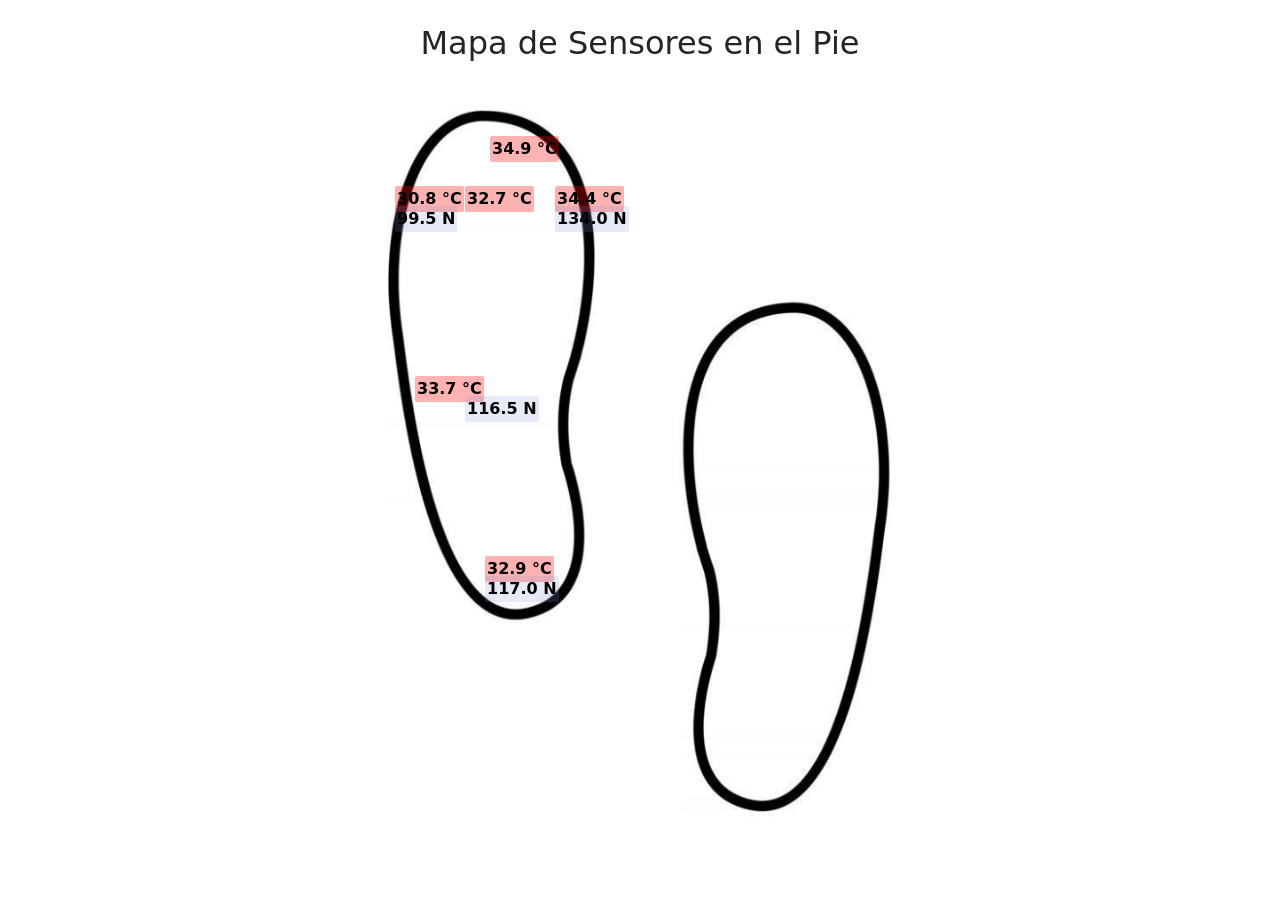
<file: index.html>
<!DOCTYPE html>
<html lang="es">
<head>
  <meta charset="UTF-8">
  <title>Mapa de Sensores en el Pie</title>
  <link href="https://cdn.jsdelivr.net/npm/bootstrap@5.3.0/dist/css/bootstrap.min.css" rel="stylesheet">
  <style>
    .foot-container {
      position: relative;
      display: inline-block;
    }
    .foot-image {
      width: 550px; /* Ajusta el tamaño */
    }
    .sensorT {
      position: absolute;
      font-weight: bold;
      color: black;
      background: rgba(255, 0, 0, 0.3); /* transparente rojizo */
      padding: 1px 2px;
      border-radius: 2px;
    }
    .sensorP {
      position: absolute;
      font-weight: bold;
      color: black;
      background: rgba(125, 143, 205, 0.189); /* transparente rojizo */
      padding: 1px 2px;
      border-radius: 2px;
    }
    /* Ajuste de posiciones */
    #temp-heel   { top: 470px; left: 120px; } /* Talón */
    #temp-side   { top: 290px; left: 50px; } /* Lateral externo */
    #temp-hallux { top: 50px; left: 125px; } /* Hallux (dedo gordo) */
    #temp-met1   { top: 100px; left: 190px; } /* Cabeza 1er metatarsiano */
    #temp-met3   { top: 100px; left: 100px; } /* Cabeza 3er metatarsiano */
    #temp-met5   { top: 100px; left: 30px; } /* Cabeza 5to metatarsiano */

    #press-heel   { top: 490px; left: 120px; } /* Talón */
    #press-met1   { top: 120px; left: 190px; } /* 1er metatarsiano */
    #press-met5   { top: 120px; left: 30px; } /* 5to metatarsiano */
    #press-mid    { top: 310px; left: 100px; } /* Zona central */
  </style>
</head>
<body class="text-center p-4">
  <h2 class="mb-4">Mapa de Sensores en el Pie</h2>
  <div class="foot-container">
    <img src="pie.png"
         alt="Huella del pie" class="foot-image">

    <!-- Sensores de temperatura -->
    <div id="temp-heel" class="sensorT">32.9 °C</div>
    <div id="temp-side" class="sensorT">33.7 °C</div>
    <div id="temp-hallux" class="sensorT">34.9 °C</div>
    <div id="temp-met1" class="sensorT">34.4 °C</div>
    <div id="temp-met3" class="sensorT">32.7 °C</div>
    <div id="temp-met5" class="sensorT">30.8 °C</div>

    <!-- Sensores de presión -->
    <div id="press-heel" class="sensorP">117.0 N</div>
    <div id="press-met1" class="sensorP">134.0 N</div>
    <div id="press-met5" class="sensorP">99.5 N</div>
    <div id="press-mid" class="sensorP">116.5 N</div>
  </div>
</body>
</html>
</file>
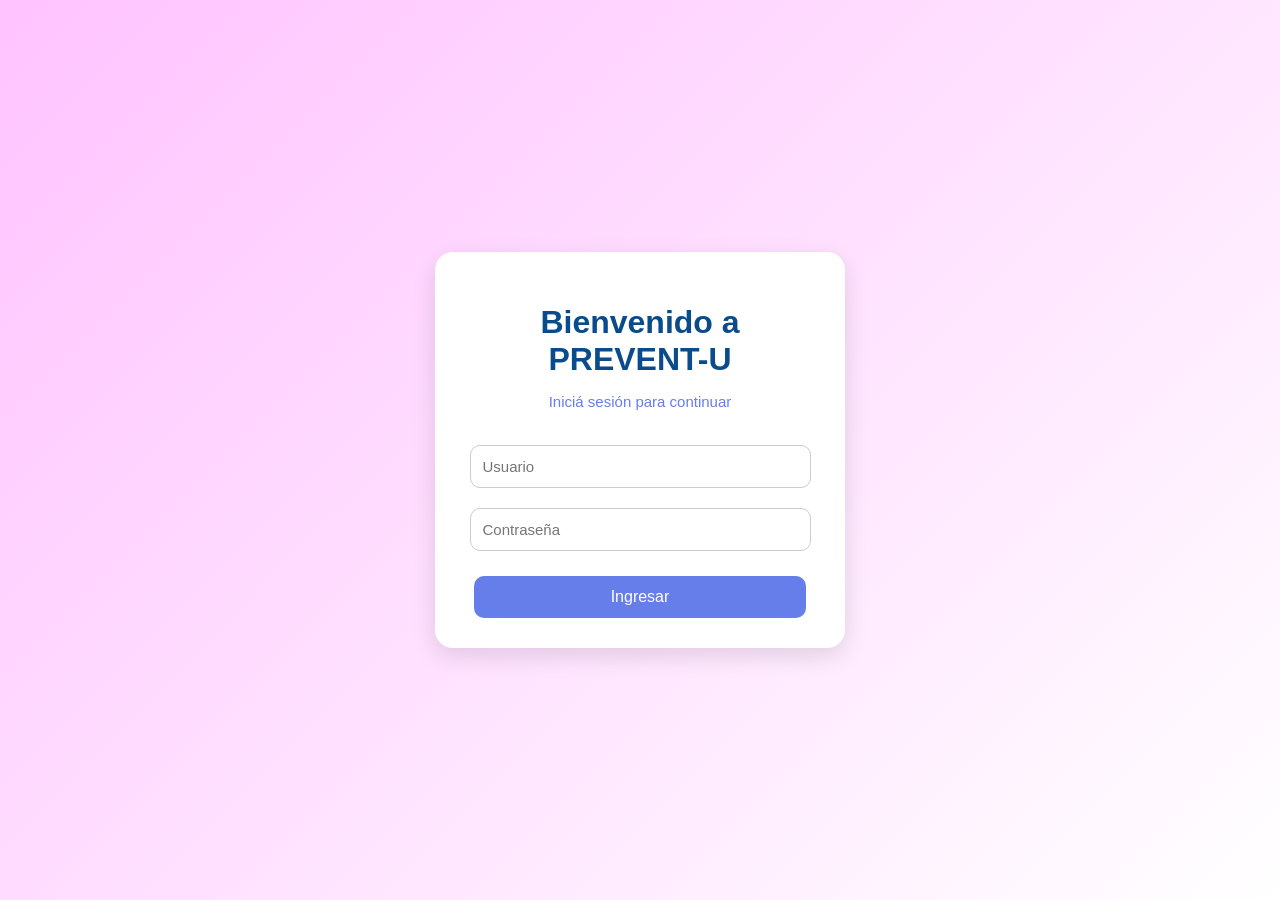
<file: data/login.html>
<!DOCTYPE html>
<html lang="es">
<head>
<meta charset="UTF-8">
<title>PREVENT-U | Login</title>

<style>
    body {
        margin: 0;
        padding: 0;
        font-family: "Arial", sans-serif;
        background: linear-gradient(135deg, #ffc3ff, #ffffff);
        height: 100vh;
        display: flex;
        justify-content: center;
        align-items: center;
    }

    .card {
        background: #ffffff;
        width: 350px;
        padding: 30px;
        border-radius: 18px;
        box-shadow: 0 8px 25px rgba(0, 0, 0, 0.12);
        text-align: center;
        animation: fadein 0.8s ease;
    }

    @keyframes fadein {
        from { opacity: 0; transform: translateY(10px); }
        to { opacity: 1; transform: translateY(0); }
    }

    h1 {
        color: #0a4c8b;
        margin-bottom: 10px;
    }

    p.subtitle {
        color: #667eea;
        margin-bottom: 25px;
        font-size: 15px;
    }

    input {
        width: 90%;
        padding: 12px;
        margin: 10px 0;
        border: 1px solid #ccc;
        border-radius: 10px;
        font-size: 15px;
        outline: none;
        transition: 0.2s;
    }

    input:focus {
        border-color: #667eea;
        box-shadow: 0 0 6px rgba(10, 76, 139, 0.3);
    }

    button {
        width: 95%;
        background: #667eea;
        border: none;
        padding: 12px;
        color: white;
        font-size: 16px;
        border-radius: 10px;
        margin-top: 15px;
        cursor: pointer;
        transition: 0.2s;
    }

    button:hover {
        background: #083d72;
    }

    .error {
        color: red;
        margin-top: 10px;
        font-size: 14px;
        display: none;
    }
</style>

</head>
<body>

<div class="card">
    <h1>Bienvenido a<br>PREVENT-U</h1>
    <p class="subtitle">Iniciá sesión para continuar</p>

    <input id="user" placeholder="Usuario">
    <input id="pass" type="password" placeholder="Contraseña">
    <button onclick="login()">Ingresar</button>

    <div id="error" class="error">Usuario o contraseña incorrectos</div>
</div>


<script>
async function login() {
    document.getElementById("error").style.display = "none";

    const data = new URLSearchParams();
    data.append("user", document.getElementById("user").value);
    data.append("pass", document.getElementById("pass").value);

    const res = await fetch("/login", {
        method: "POST",
        body: data
    });

    if (res.status === 200) {
        window.location.href = "/index.html";
    } else {
        document.getElementById("error").style.display = "block";
    }
}
</script>

</body>
</html>
</file>
